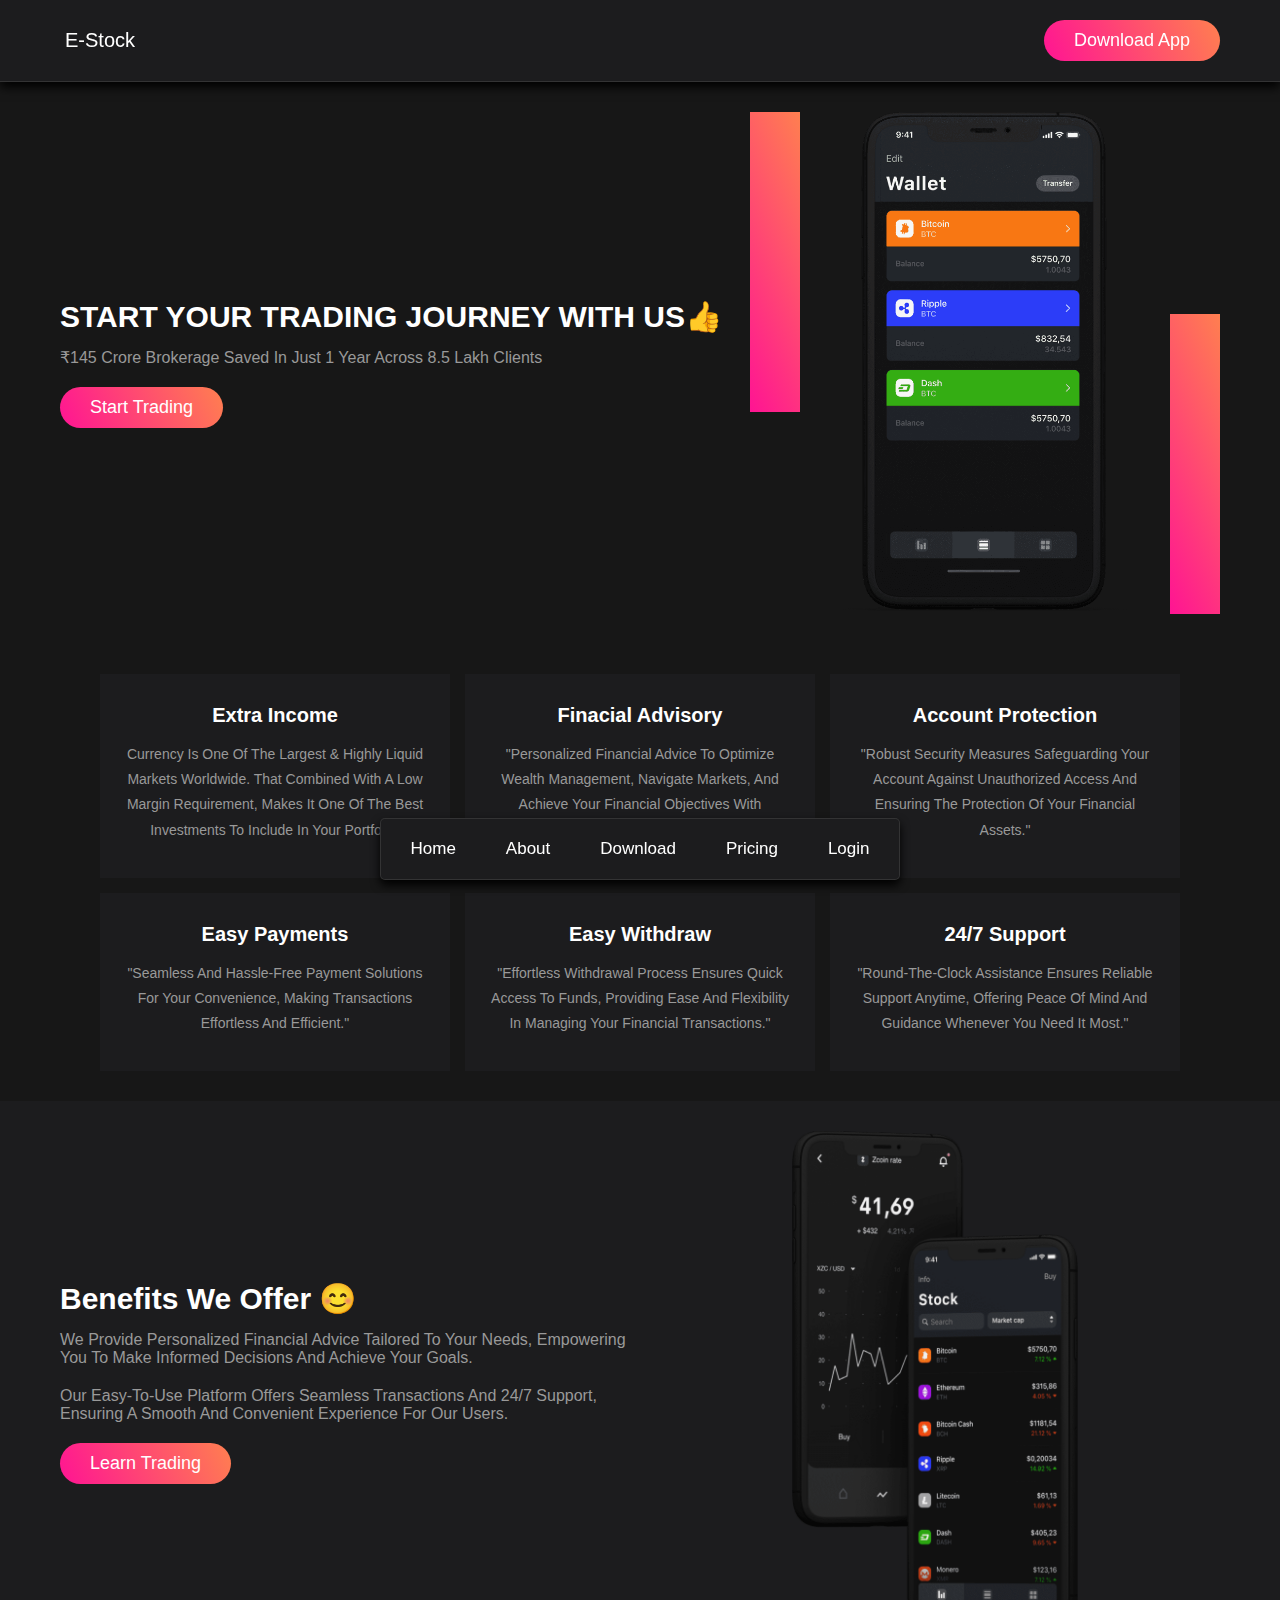
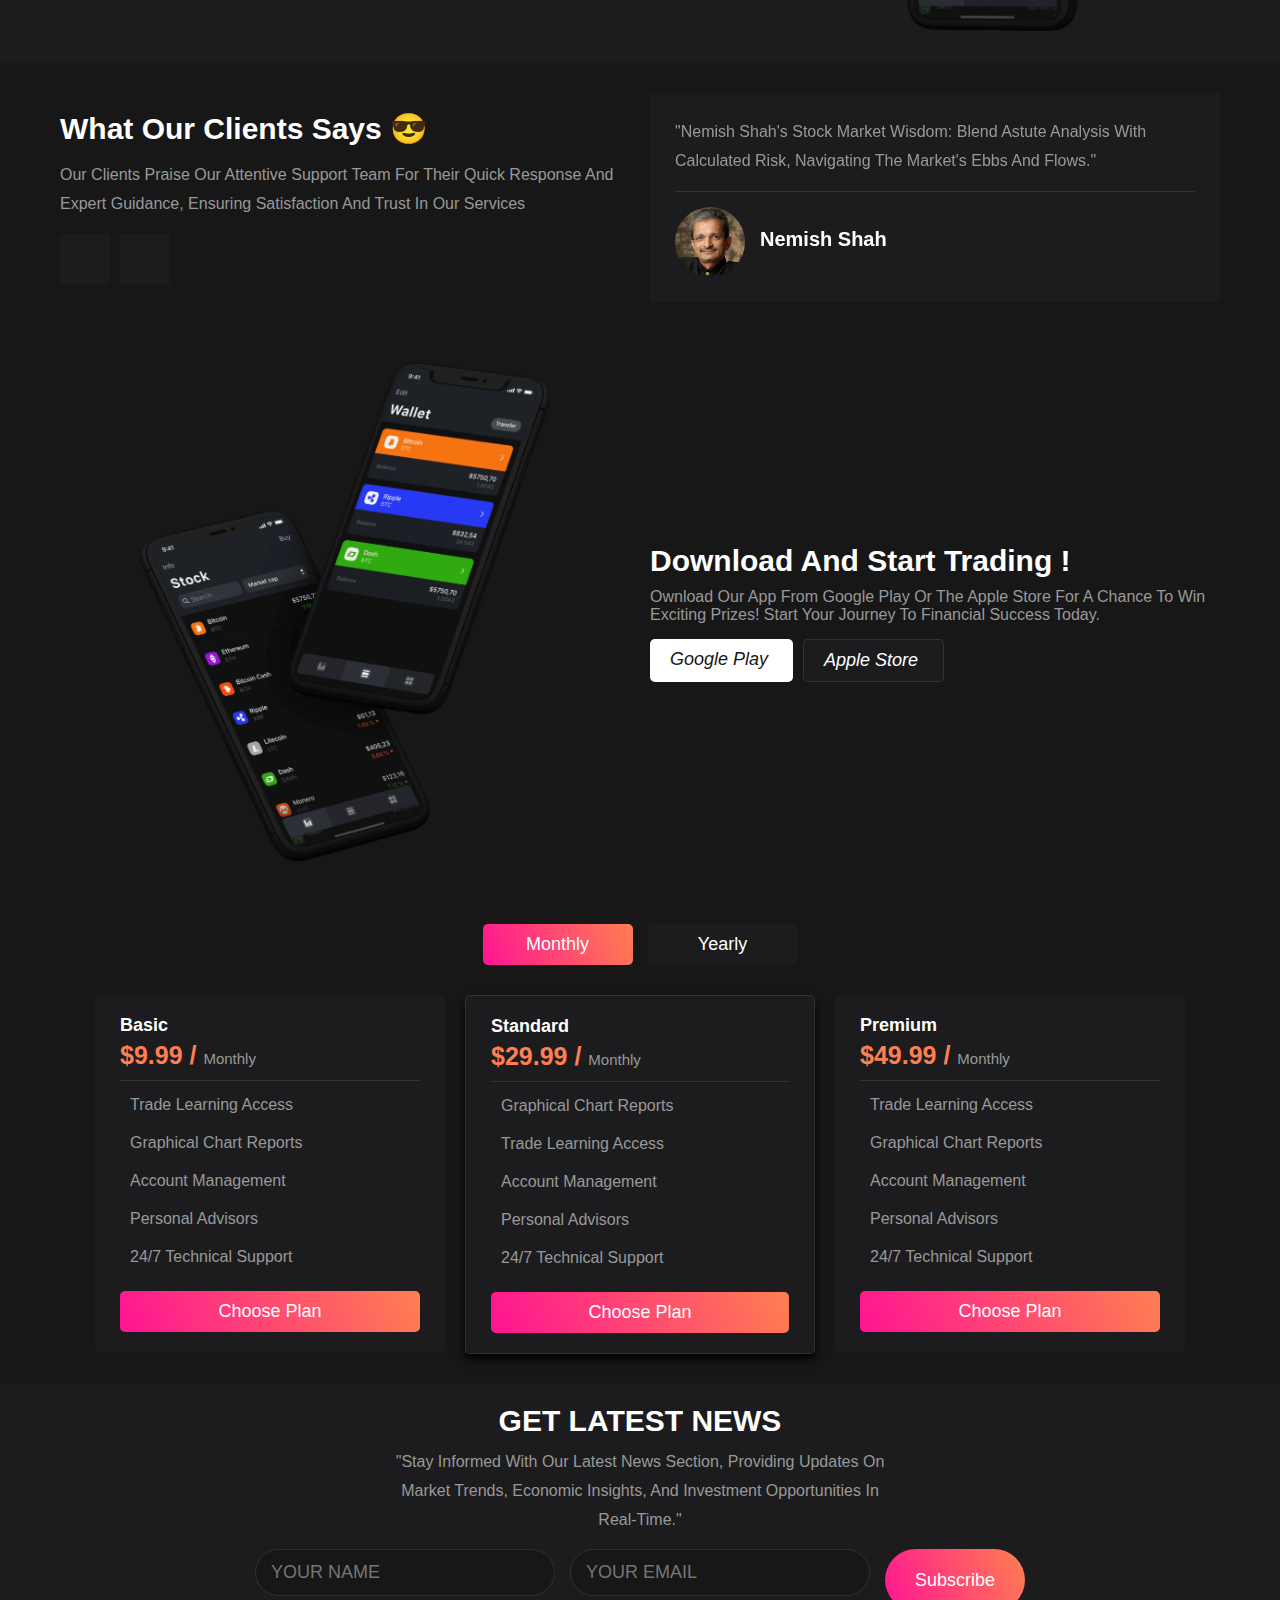
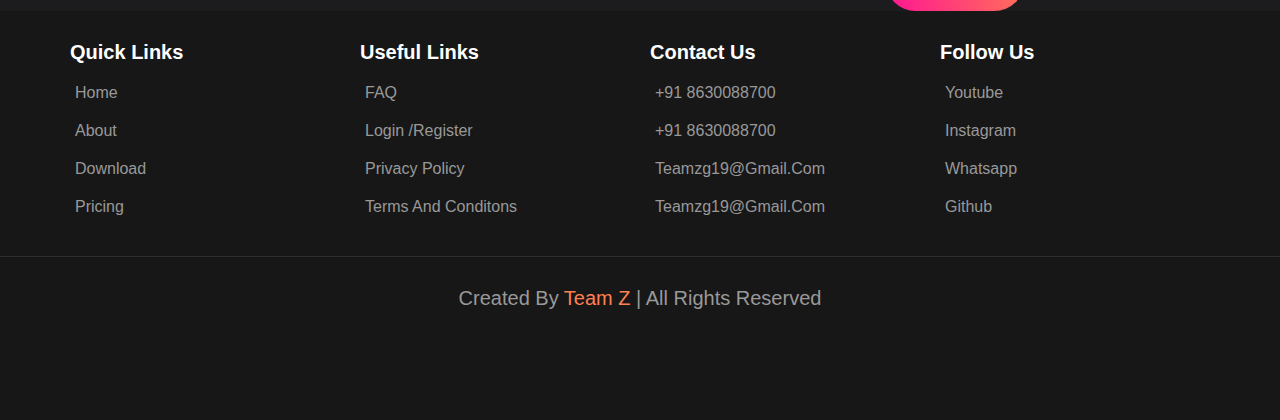
<file: index.html>
<!DOCTYPE html>
<html lang="en">
<head>
    <meta charset="UTF-8">
    <meta name="viewport" content="width=device-width, initial-scale=1.0">
    <title>Trading App </title>

    <!-- custom css link  -->
    <link rel="stylesheet" href="style.css">
    <link rel="stylesheet" href="https://cdnjs.cloudflare.com/ajax/libs/font-awesome/6.5.1/css/all.min.css" integrity="sha512-DTOQO9RWCH3ppGqcWaEA1BIZOC6xxalwEsw9c2QQeAIftl+Vegovlnee1c9QX4TctnWMn13TZye+giMm8e2LwA==" crossorigin="anonymous" referrerpolicy="no-referrer" />
    <link rel="icon" href="./image/logo.png" type="image/png">
</head>
<body>
    
    <!-- header section start  -->
    <header class="header">
       <section class="flex">
        <a href="#home" class="logo"><i class="fa-solid fa-money-bill-trend-up"></i>E-stock</a>
        <a href="#download" class="btn">Download app</a>
       </section>
    </header>

    <!-- header section end -->

    <!-- navbar section start  -->
    <div class="navbar">
        <div class="nav">
            <a href="#home"><i class="fa-solid fa-home"></i><span>Home</span></a>
            <a href="#about"><i class="fas fa-circle-info"></i><span>about</span></a>
            <a href="#download"><i class="fas fa-download"></i><span>Download</span></a>
            <a href="#pricing"><i class="fas fa-comments-dollar"></i><span>Pricing</span></a>
            <a href="login.html"><i class="fas fa-user"></i><span>Login</span></a>
        </div>
    </div>

    <!-- navbar section end  -->

    
    <!-- home section start  -->
    <section id="home" class="home">

        <div class="flex">

            <div class="content">
                <h3>Start your trading journey with us👍</h3>
                <p>₹145 crore brokerage saved in just 1 year across 8.5 lakh clients</p>
                <a href="#download" class="btn">Start trading</a>
            </div>
            <div class="image">
                <img src="./image/home.png" alt="home image">
            </div>
        </div>
    </section>

    <!-- home section END  -->

    <!-- services section started  -->
    <section class="services">

        <div class="box-container">

            <div class="box">
                <i class="fas fa-money-bill-trend-up"></i>
                <h3>extra income</h3>
                <p>Currency is one of the largest & highly liquid markets worldwide. That combined with a low margin requirement, makes it one of the best investments to include in your portfolio.</p>
            </div>

            <div class="box">
                <i class="fas fa-coins"></i>
                <h3>finacial advisory</h3>
                <p>"Personalized financial advice to optimize wealth management, navigate markets, and achieve your financial objectives with confidence and clarity."</p>
            </div>

            <div class="box">
                <i class="fas fa-shield-halved"></i>
                <h3>account protection</h3>
                <p>"Robust security measures safeguarding your account against unauthorized access and ensuring the protection of your financial assets."</p>
            </div>

            <div class="box">
                <i class="fas fa-credit-card"></i>
                <h3>easy payments</h3>
                <p>"Seamless and hassle-free payment solutions for your convenience, making transactions effortless and efficient."</p>
            </div>

            <div class="box">
                <i class="fas fa-money-bill-trend-up"></i>
                <h3>easy withdraw</h3>
                <p>"Effortless withdrawal process ensures quick access to funds, providing ease and flexibility in managing your financial transactions."                                                                                           </p>
            </div>

            <div class="box">
                <i class="fas fa-headset"></i>
                <h3>24/7 support</h3>
                <p>"Round-the-clock assistance ensures reliable support anytime, offering peace of mind and guidance whenever you need it most."</p>
            </div>
        </div>
    </section>


    <!-- services section ended -->

    <!-- about section start  -->
    <div class="about" id="about">

        <section class="flex">

            <div class="content">
                <h3>Benefits we offer 😊 </h3>
                <p>We provide personalized financial advice tailored to your needs, empowering you to make informed decisions and achieve your goals.</p>
                <p>Our easy-to-use platform offers seamless transactions and 24/7 support, ensuring a smooth and convenient experience for our users.</p>
                <a href="#" class="btn">learn trading</a>
            </div>

            <div class="image">
                <img src="./image/img-2@2x-1.png" alt="stock image">
            </div>
        </section>
    </div>
    <!-- about section ended -->

    <!-- review section started  -->
    <section class="reviews">

        <div class="flex"> 

            <div class="content">
                <h3>What our clients says 😎</h3>
                <p>Our clients praise our attentive support team for their quick response and expert guidance, ensuring satisfaction and trust in our services</p>
                <div class="controls">
                    <div class="fas fa-angle-left" onclick="prev()"></div>
                    <div class="fas fa-angle-right" onclick="next()"></div>
                </div>
            </div>
        


            <div class="slide-container">

            <div class="slide active">
                <p class="text">"Nemish Shah's stock market wisdom: blend astute analysis with calculated risk, navigating the market's ebbs and flows."
                </p>
                <div class="user">
                    <img src="./image/nemish shah.jpg" alt="">
                    <div>
                        <h3>Nemish shah</h3>
                        <div class="stars">
                            <i class="fas fa-star"></i>
                            <i class="fas fa-star"></i>
                            <i class="fas fa-star"></i>
                            <i class="fas fa-star"></i>
                            <i class="fas fa-star-helf-alt"></i>
                        </div>
                    </div>
                    <i class="fas fa-quote-right"></i>
                </div>
            </div>

            <div class="slide">
                <p class="text">"In the stock market maze, wisdom, patience, and knowledge guide decisions toward artful investment."</p>
                <div class="user">
                    <img src="./image/porinju veliyath.jpg" alt="">
                    <div>
                        <h3>porinju veliyath</h3>
                        <div class="stars">
                            <i class="fas fa-star"></i>
                            <i class="fas fa-star"></i>
                            <i class="fas fa-star"></i>
                            <i class="fas fa-star"></i>
                            <i class="fas fa-star-helf-alt"></i>
                        </div>
                    </div>
                    <i class="fas fa-quote-right"></i>
                </div>
            </div>

            <div class="slide">
                <p class="text">
                    "In the realm of stocks, Rakesh Jhunjhunwala crafts wealth through insight, courage, and strategic vision."</p>
                <div class="user">
                    <img src="./image/rakesh jhunjhunwala.webp" alt="">
                    <div>
                        <h3>rakesh jhunjhunwala</h3>
                        <div class="stars">
                            <i class="fas fa-star"></i>
                            <i class="fas fa-star"></i>
                            <i class="fas fa-star"></i>
                            <i class="fas fa-star"></i>
                            <i class="fas fa-star-helf-alt"></i>
                        </div>
                    </div>
                    <i class="fas fa-quote-right"></i>
                </div>
            </div>

            <div class="slide">
                <p class="text">
                    "In the dynamic market dance, Vijay Kedia orchestrates success with foresight, resilience, and an unwavering belief in fundamentals."</p>
                <div class="user">
                    <img src="./image/vijay kedia.jpg" alt="">
                    <div>
                        <h3>vijay kedia</h3>
                        <div class="stars">
                            <i class="fas fa-star"></i>
                            <i class="fas fa-star"></i>
                            <i class="fas fa-star"></i>
                            <i class="fas fa-star"></i>
                            <i class="fas fa-star-helf-alt"></i>
                        </div>
                    </div>
                    <i class="fas fa-quote-right"></i>
                </div>
            </div>

            <div class="slide">
                <p class="text">
                    "Gautam Adani's journey through the market is a testament to determination, innovation, and bold vision."</p>
                <div class="user">
                    <img src="./image/gautam adani.webp" alt="">
                    <div>
                        <h3>Gautam adani</h3>
                        <div class="stars">
                            <i class="fas fa-star"></i>
                            <i class="fas fa-star"></i>
                            <i class="fas fa-star"></i>
                            <i class="fas fa-star"></i>
                            <i class="fas fa-star-helf-alt"></i>
                        </div>
                    </div>
                    <i class="fas fa-quote-right"></i>
                </div>

            </div>
            </div>
        </div>
    </section>

    <!-- review section ended  -->

    <!-- download section start  -->
    <div class="download" id="download">

        <section class="flex">

            <div class="images">
                <img src="./image/img-3@2x-1.png" alt="">
            </div>


            <div class="content">
                <h3>download and start trading !</h3>
                <p>ownload our app from Google Play or the Apple Store for a chance to win exciting prizes! Start your journey to financial success today.</p>
                <div class="links">
                    <a href="#"><i class="fab fa-google-play"> google play</i></a>
                    <a href="#"><i class="fab fa-apple"> apple store</i></a>
                </div>
            </div>


        </section>
    </div>



    <!-- download section ends -->


    <!-- pricing section start  --> 



    
    <section class="pricing" id="pricing">

        <div class="toggle-buttons">
            <div class="button month-btn active">monthly</div>
            <div class="button year-btn">yearly</div>
        </div>

        <div class="box-container">
            <div class="box">
                <h3>Basic</h3>
                <div class="price month"><span>$9.99 / </span><span>monthly</span></div>
                <div class="price year"><span>$99.99 / </span><span>yearly</span></div>

                <div class="list">
                    <p><i class="fas fa-circle-check"></i><span>trade learning access</span></p>
                    <p><i class="fas fa-circle-check"></i><span>graphical chart reports</span></p>
                    <p><i class="fas fa-circle-check"></i><span>account management</span></p>
                    <p><i class="fas fa-circle-xmark"></i><span>personal advisors</span></p>
                    <p><i class="fas fa-circle-xmark"></i><span>24/7 technical support</span></p>
                </div>
                <a href="#" class="btn">choose plan</a>
            </div>

            <div class="box">
                <h3>standard</h3>
                <div class="price month"><span>$29.99 / </span><span>monthly</span></div>
                <div class="price year"><span>$199.99 / </span><span>yearly</span></div>

                <div class="list">
                    <p><i class="fas fa-circle-check"></i><span>graphical chart reports</span></p>
                    <p><i class="fas fa-circle-check"></i><span>trade learning access</span></p>
                    <p><i class="fas fa-circle-check"></i><span>account management</span></p>
                    <p><i class="fas fa-circle-check"></i><span>personal advisors</span></p>
                    <p><i class="fas fa-circle-xmark"></i><span>24/7 technical support</span></p>
                </div>
                <a href="#" class="btn">choose plan</a>
            </div>

            <div class="box">
                <h3>premium</h3>
                <div class="price month"><span>$49.99 / </span><span>monthly</span></div>
                <div class="price year"><span>$299.99 / </span><span>yearly</span></div>

                <div class="list">
                    <p><i class="fas fa-circle-check"></i><span>trade learning access</span></p>
                    <p><i class="fas fa-circle-check"></i><span>graphical chart reports</span></p>
                    <p><i class="fas fa-circle-check"></i><span>account management</span></p>
                    <p><i class="fas fa-circle-check"></i><span>personal advisors</span></p>
                    <p><i class="fas fa-circle-check"></i><span>24/7 technical support</span></p>
                </div>
                <a href="#" class="btn">choose plan</a>
            </div>
        </div>
    </section>
    
    <!-- pricing section ends --> 




    <!-- newsletter section start  -->

    <div class="newsletter">
        <div class="news">
            <h3>get latest news</h3>
            <p>"Stay informed with our latest news section, providing updates on market trends, economic insights, and investment opportunities in real-time."</p>
            <form action="">
                <input type="text" placeholder="your name"  class="input" maxlength="50">
                <input type="email" placeholder="your email"  class="input" maxlength="50">
                <input type="submit" placeholder="your email" value="subscribe" class="btn">
            </form>
        </div>
    </div>


    <!-- newsletter section ends   -->
    
    <!-- brand section start  -->


    <!-- brand section ends --> 


    <!-- footer section start -->

    <footer class="footer">

        <section class="box-container">

            <div class="box">
                <h3>quick links</h3>
                <a href="#home"><i class="fas fa-angle-right"></i> home</a>
                <a href="#about"><i class="fas fa-angle-right"></i> about </a>
                <a href="#download"><i class="fas fa-angle-right"></i> download</a>
                <a href="#pricing"><i class="fas fa-angle-right"></i> pricing</a>
            </div>


            <div class="box">
                <h3>Useful links</h3>
                <a href="#"><i class="fas fa-angle-right"></i> FAQ</a>
                <a href="#"><i class="fas fa-angle-right"></i> login /register</a>
                <a href="#"><i class="fas fa-angle-right"></i> privacy policy</a>
                <a href="#"><i class="fas fa-angle-right"></i> terms and conditons</a>
            </div>

            <div class="box">
                <h3>Contact us</h3>
                <a href="tel: 8630088700"><i class="fas fa-phone"></i> +91 8630088700</a>
                <a href="tel: 8630088700"><i class="fas fa-phone"></i> +91 8630088700</a>
                <a href="tel: 8630088700"><i class="fas fa-envelope"></i> teamzg19@gmail.com</a>
                <a href="tel: 8630088700"><i class="fas fa-envelope"></i> teamzg19@gmail.com</a>
            </div>
            <div class="box">
                <h3>Follow us</h3>
                <a href="#"><i class="fa-brands fa-youtube"></i> youtube</a>
                <a href="#"><i class="fa-brands fa-instagram"></i> instagram</a>
                <a href="#"><i class="fa-brands fa-whatsapp"></i> whatsapp</a>
                <a href="#"><i class="fa-brands fa-github"></i> github</a>
            </div>

        </section>
        <div class="credit">Created by <span>team z</span> | all rights reserved</div>

    </footer>
    <!-- footer section ends -->

    <!-- custom script file link  -->
    <script src="script.js"></script>    
</body>
</html>
</file>
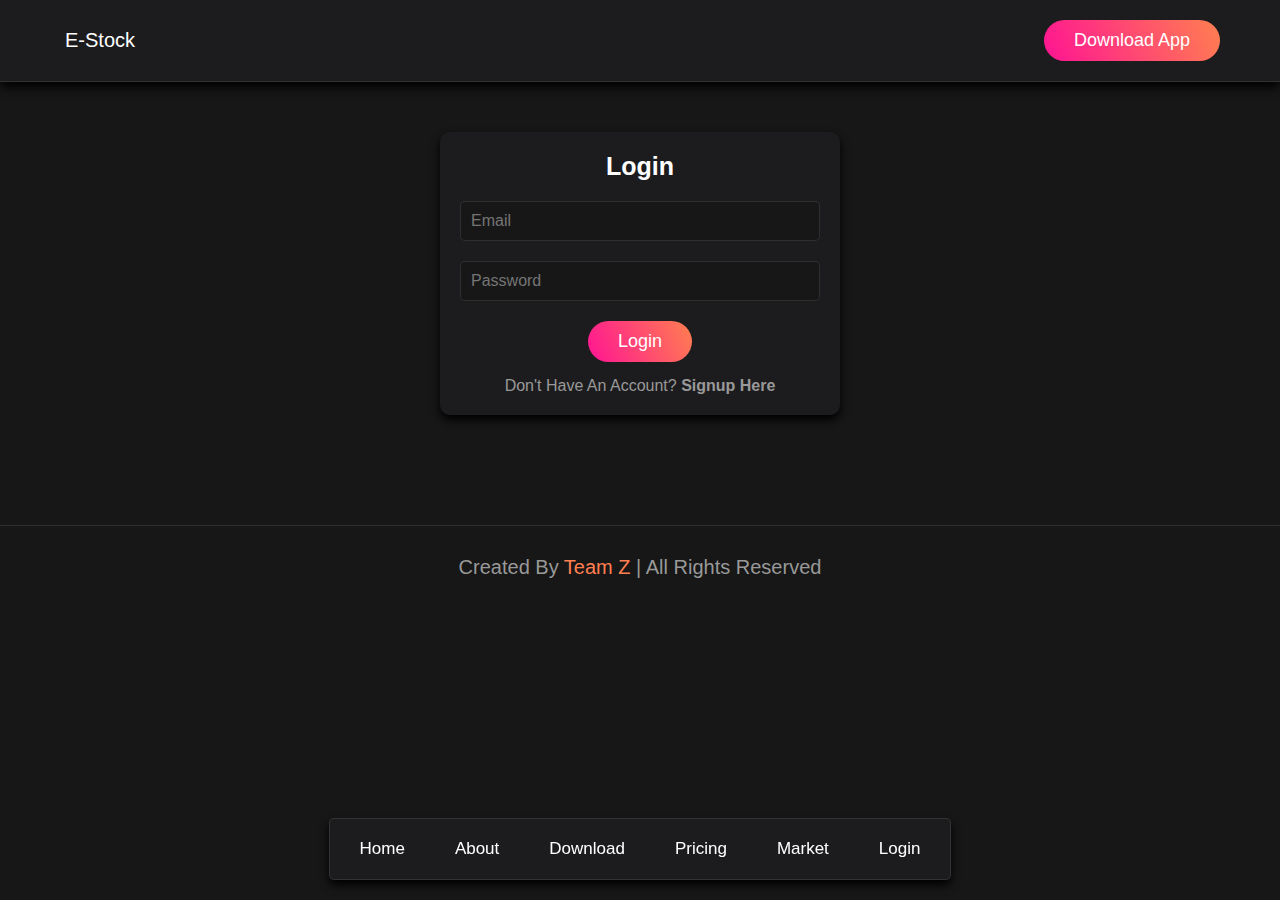
<file: login.html>
<!DOCTYPE html>
<html lang="en">
<head>
    <meta charset="UTF-8">
    <meta name="viewport" content="width=device-width, initial-scale=1.0">
    <title>Login</title>
    <link rel="stylesheet" href="style.css">
    <link rel="icon" href="./image/logo.png" type="image/png">
</head>
<body>
    <!-- Header -->
    <header class="header">
        <section class="flex">
            <a href="index.html" class="logo"><i class="fa-solid fa-money-bill-trend-up"></i>E-stock</a>
            <a href="#download" class="btn">Download app</a>
        </section>
    </header>

    <!-- Navbar -->
    <div class="navbar">
        <div class="nav">
            <a href="index.html"><i class="fa-solid fa-home"></i><span>Home</span></a>
            <a href="index.html#about"><i class="fas fa-circle-info"></i><span>About</span></a>
            <a href="index.html#download"><i class="fas fa-download"></i><span>Download</span></a>
            <a href="index.html#pricing"><i class="fas fa-comments-dollar"></i><span>Pricing</span></a>
            <a href="market.html"><i class="fas fa-chart-line"></i><span>Market</span></a>
            <a href="login.html"><i class="fas fa-user"></i><span>Login</span></a>
        </div>
    </div>

    <!-- Login Section -->
    <section class="login">
        <h2>Login</h2>
        <form onsubmit="handleLogin(event)">
            <input type="email" placeholder="Email" required>
            <input type="password" placeholder="Password" required>
            <button type="submit" class="btn">Login</button>
        </form>
        <p>Don't have an account? <a href="signup.html">Signup here</a></p>
    </section>

    <!-- Login Success Modal -->
    <div id="loginSuccessModal" class="modal">
        <div class="modal-content">
            <span class="close" onclick="closeModal('loginSuccessModal')">&times;</span>
            <h3>Login Successful</h3>
            <p>Welcome back! Redirecting to the homepage...</p>
        </div>
    </div>

    <!-- Footer -->
    <footer class="footer">
        <section class="box-container">
            <!-- ...existing footer content from index.html... -->
        </section>
        <div class="credit">Created by <span>team z</span> | all rights reserved</div>
    </footer>

    <script>
        function handleLogin(event) {
            event.preventDefault();
            openModal('loginSuccessModal');
            setTimeout(() => {
                window.location.href = "index.html";
            }, 2000);
        }

        function openModal(modalId) {
            document.getElementById(modalId).style.display = 'flex';
        }

        function closeModal(modalId) {
            document.getElementById(modalId).style.display = 'none';
        }
    </script>
</body>
</html>
</file>
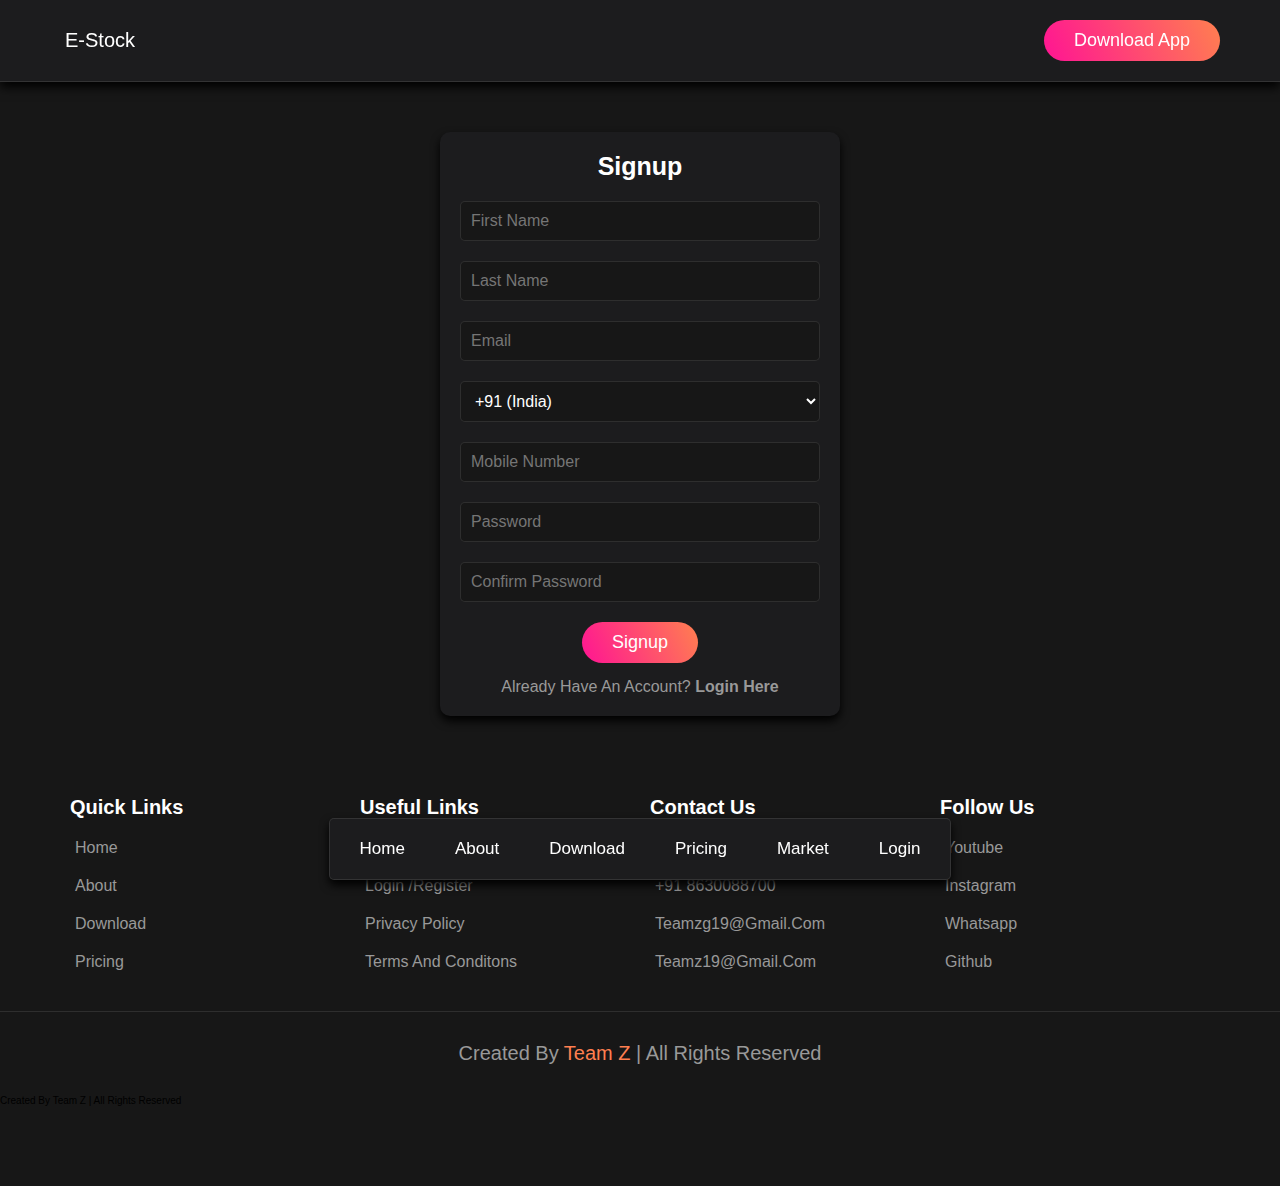
<file: signup.html>
<!DOCTYPE html>
<html lang="en">

<head>
    <meta charset="UTF-8">
    <meta name="viewport" content="width=device-width, initial-scale=1.0">
    <title>Signup</title>
    <link rel="stylesheet" href="style.css">
    <link rel="icon" href="./image/logo.png" type="image/png">
</head>

<body>
    <!-- Header -->
    <header class="header">
        <section class="flex">
            <a href="index.html" class="logo"><i class="fa-solid fa-money-bill-trend-up"></i>E-stock</a>
            <a href="#download" class="btn">Download app</a>
        </section>
    </header>

    <!-- Navbar -->
    <div class="navbar">
        <div class="nav">
            <a href="index.html"><i class="fa-solid fa-home"></i><span>Home</span></a>
            <a href="index.html#about"><i class="fas fa-circle-info"></i><span>About</span></a>
            <a href="index.html#download"><i class="fas fa-download"></i><span>Download</span></a>
            <a href="index.html#pricing"><i class="fas fa-comments-dollar"></i><span>Pricing</span></a>
            <a href="market.html"><i class="fas fa-chart-line"></i><span>Market</span></a>
            <a href="login.html"><i class="fas fa-user"></i><span>Login</span></a>
        </div>
    </div>

    <!-- Signup Section -->
    <section class="signup">
        <h2>Signup</h2>
        <form onsubmit="handleSignup(event)">
            <input type="text" placeholder="First Name" required>
            <input type="text" placeholder="Last Name" required>
            <input type="email" placeholder="Email" required>
            <div>
                <select required>
                    <option value="+91">+91 (India)</option>
                    <option value="+1">+1 (USA)</option>
                    <option value="+44">+44 (UK)</option>
                </select>
                <input type="tel" placeholder="Mobile Number" required>
            </div>
            <input type="password" placeholder="Password" required>
            <input type="password" placeholder="Confirm Password" required>
            <button type="submit" class="btn">Signup</button>
        </form>
        <p>Already have an account? <a href="login.html">Login here</a></p>
    </section>

    <!-- Signup Success Modal -->
    <div id="signupSuccessModal" class="modal">
        <div class="modal-content">
            <span class="close" onclick="closeModal('signupSuccessModal')">&times;</span>
            <h3>Signup Successful</h3>
            <p>Welcome! Redirecting to the homepage...</p>
        </div>
    </div>

    <footer class="footer">

        <section class="box-container">

            <div class="box">
                <h3>quick links</h3>
                <a href="#home"><i class="fas fa-angle-right"></i> home</a>
                <a href="#about"><i class="fas fa-angle-right"></i> about </a>
                <a href="#download"><i class="fas fa-angle-right"></i> download</a>
                <a href="#pricing"><i class="fas fa-angle-right"></i> pricing</a>
            </div>


            <div class="box">
                <h3>Useful links</h3>
                <a href="#"><i class="fas fa-angle-right"></i> FAQ</a>
                <a href="#"><i class="fas fa-angle-right"></i> login /register</a>
                <a href="#"><i class="fas fa-angle-right"></i> privacy policy</a>
                <a href="#"><i class="fas fa-angle-right"></i> terms and conditons</a>
            </div>

            <div class="box">
                <h3>Contact us</h3>
                <a href="tel: 8630088700"><i class="fas fa-phone"></i> +91 8630088700</a>
                <a href="tel: 8630088700"><i class="fas fa-phone"></i> +91 8630088700</a>
                <a href="tel: 8630088700"><i class="fas fa-envelope"></i> teamzg19@gmail.com</a>
                <a href="tel: 8630088700"><i class="fas fa-envelope"></i> teamz19@gmail.com</a>
            </div>
            <div class="box">
                <h3>Follow us</h3>
                <a href="#"><i class="fa-brands fa-youtube"></i> youtube</a>
                <a href="#"><i class="fa-brands fa-instagram"></i> instagram</a>
                <a href="#"><i class="fa-brands fa-whatsapp"></i> whatsapp</a>
                <a href="#"><i class="fa-brands fa-github"></i> github</a>
            </div>

        </section>
        <div class="credit">Created by <span>team z</span> | all rights reserved</div>

    </footer>
    <!-- footer section ends -->
    <div class="credit">Created by <span>team z</span> | all rights reserved</div>
    </footer>

    <script>
        function handleSignup(event) {
            event.preventDefault();
            openModal('signupSuccessModal');
            setTimeout(() => {
                window.location.href = "index.html";
            }, 2000);
        }

        function openModal(modalId) {
            document.getElementById(modalId).style.display = 'flex';
        }

        function closeModal(modalId) {
            document.getElementById(modalId).style.display = 'none';
        }
    </script>
</body>

</html>
</file>
<file: style.css>
:root {
    --white: #fff;
    --black: #171717;
    --bg-color: #1c1c1e;
    --light-white: #999;
    --box-shadow: 0 .5rem 1rem #000;
    --border: .1rem solid rgba(255, 255, 255, .1);
    --gradient: linear-gradient(65deg, deeppink, coral);
}

* {
    font-family: 'Montserrat', sans-serif;
    box-sizing: border-box;
    margin: 0;
    padding: 0;
    text-decoration: none;
    text-transform: capitalize;
    outline: none;
    border: none;

}

*::selection {
    background: var(--white);
    color: var(--black);
}

html {
    font-size: 62.5%;
    scroll-behavior: smooth;
    scroll-padding-top: 9rem;
    overflow-x: hidden;
}


::-webkit-scrollbar {
    width: 1rem;
}

::-webkit-scrollbar-thumb {
    background: var(--white);
}

::-webkit-scrollbar-track {
    background-color: transparent;
}

body {
    background: var(--black);
    padding-bottom: 8rem;
}

section {
    padding: 3rem 2rem;
    max-width: 1200px;
    margin: 0 auto;
}
.btn{
    display: inline-block;
    margin-top: 1rem;
    cursor: pointer;
    padding: 1rem 3rem;
    font-size: 1.8rem;
    background: var(--gradient);
    color: var(--white);
    border-radius: 5rem;
    transition: .3s linear;
}
.btn:hover{
    background: var(--white);
    color: var(--black);
}

.header {
    position: sticky;
    top: 0;
    left: 0;
    right: 0;
    background-color: var(--bg-color);
    border-bottom: var(--border);
    box-shadow: var(--box-shadow);
    z-index: 1000;
}

.header .flex {
    display: flex;
    justify-content: space-between;
    align-items: center;
    padding: 2rem;
}

.header .flex .logo {
    font-size: 2rem;
    color: var(--white);
}

.header .flex .logo i {
    margin-right: .5rem;
    color: coral;
}

.header .flex .btn{
    margin-top: 0;
}

.navbar{
    position: fixed;
    display: flex;
    justify-content: center;
    bottom: 2rem;
    left: 0;
    right: 0;
    z-index: 5;

}
.navbar .nav{
    padding: 1rem;
    background-color: var(--bg-color);
    border: var(--border);
    box-shadow: var(--box-shadow);
    display: flex;
    align-items: center;
    text-align: center;
    justify-content: space-around;
    gap: 1rem;
    border-radius: .5rem;
}

.navbar .nav a{
    font-size: 1.7rem;
    padding: 1rem 2rem;
    border-radius: .5rem;
    transition: .2s linear;
    color: var(--white);
}

.navbar .nav a:hover{
    background: var(--gradient);
}

.navbar .nav a:hover span{
    color: var(--white);
}

.navbar .nav a i{
    display: none;
}

.home .flex{
    display: flex;
    align-items: center;
    flex-wrap: wrap;
    gap: 2rem;
}

.home .flex .image::before{
    content: ' ';
    position: absolute;
    top: 0; left:0;
    height: 30rem;
    width: 5rem;
    background: var(--gradient);
    animation: animate1 4s cubic-bezier(.29,1,.26,1.12) infinite;
}

.home .flex .image::after{
    content: ' ';
    position: absolute;
    bottom: 0; right:0;
    height: 30rem;
    width: 5rem;
    background: var(--gradient);
    animation: animate2 4s cubic-bezier(.29,1,.26,1.12) infinite;
}

@keyframes animate1{
    0%, 100%{
        transform: translateY(0%);
    }
    50%{
        transform: translateY(100%);
    }
}
@keyframes animate2{
    0%, 100%{
        transform: translateY(0%);
    }
    50%{
        transform: translateY(-100%);
    }
}

.home .flex .image{
    z-index: -5;
    flex: 1 1 30rem;
    position:  relative;
    overflow: visible;
}

.home .flex .image img{
    width: 100%;
    height: 50rem;
    object-fit: contain;
}

.home .flex .content{
    flex: 1 1 50rem;
}

.home .flex .content h3{
    font-size: 3rem;
    color: var(--white);
    margin-bottom: .5rem;
    text-transform: uppercase;
}

.home .flex .content p {
    line-height: 1.8rem;
    padding: 1rem 0;
    font-size: 1.6rem;
    color: var(--light-white);
}

.services .box-container {
    display: grid;
    grid-template-columns: repeat(auto-fit  , 35rem);
    gap: 1.5rem;
    align-items: flex-start;
    justify-content: center;

}

.services .box-container .box{
    text-align: center;
    padding: 2.5rem 2rem;
    background-color: var(--bg-color);
}
.services .box-container .box i{
    font-size: 3.5rem;
    background: var(--gradient);
    background-clip: text;
    color: transparent;
    margin-bottom: 1rem;
}
.services .box-container .box h3{
    font-size: 2rem;
    margin: .5rem 0;
    color: var(--white);
}

.services .box-container .box p{
    line-height: 1.8;
    font-size: 1.4rem;
    color: var(--light-white);
    padding:1rem 0;
}

.about {
    background: var(--bg-color);
}

.about .flex{
    display: flex;
    align-items: center;
    gap: 2rem;
    flex-wrap: wrap-reverse;
}

.about .flex .content{
    flex: 1 1 40rem;
}

.about .flex .image{
    flex: 1 1 40rem;
}
.about .flex .image img{
    width: 100%;
    height: 50rem;
    object-fit: contain;
}

.about .flex .content h3{
    font-size: 3rem;
    color: var(--white);
    margin-bottom: .5rem;
}

.about .flex .content p{
    font-size: 1.6rem;
    color: var(--light-white);
    padding: 1rem 0;
}


.reviews .flex{
    display: flex;
    align-items: center;
    flex-wrap: wrap;
    gap: 2rem;
}

.reviews .flex .content{
    flex:  1 1 40rem;
}
.reviews .flex .content h3{
    font-size: 3rem ;
    color: var(--white);
    margin-bottom: .5rem;
}

.reviews .flex .content p{
    line-height: 1.8;
    font-size: 1.6rem;
    color: var(--light-white);
    padding: 1rem 0;
}

.reviews .flex .content .controls{
    margin-top: .5rem;
    display: flex;
    gap: 1rem;
}

.reviews .flex .content .controls div{
    height: 5rem;
    line-height: 4.9rem;
    font-size: 2.5rem;
    color: var(--white);
    background: var(--bg-color);
    text-align: center;
    width: 5rem;
}

.reviews .flex .content .controls div:hover{
    background: var(--gradient);
}

.reviews .flex .slide-container{
    flex: 1 1 40rem;
    perspective: 1000px;
}

.reviews .flex .slide-container .slide{
    background: var(--bg-color);
    padding: 2.5rem; 
    display: none;
    animation: slide .2s linear;
    transform-style: preserve-3d;
}

@keyframes slide {
    0%{
        transform: rotateX(180deg);
    }
}

.reviews .flex .slide-container .slide > *{
    animation: slideContent .2s linear .2s backwards;
}

@keyframes slideContent {
    0%{
        opacity: 0;
        transform: scale(.5);
    }
}

.reviews .flex .slide-container .slide.active{
    display: block;
}

.reviews .flex .slide-container .slide .text{
    font-size: 1.6rem;
    color: var(--light-white);
    line-height: 1.8;
}
.reviews .flex .slide-container .slide .user{
    margin-top: 1.5rem;
    display: flex;
    align-items: center;
    gap: 1.5rem;
    padding-top: 1.5rem;
    border-top: var(--border);
}

.reviews .flex .slide-container .slide .user img{
    height: 7rem;
    width: 7rem;
    border-radius: 50%;
    object-fit: cover;

}
.reviews .flex .slide-container .slide .user h3{
    font-size: 2rem;
    color: var(--white);
}
.reviews .flex .slide-container .slide .user .stars{
    margin-top: .5rem;
}

.reviews .flex .slide-container .slide .user .stars i{
    color: coral;
    font-size: 1.5rem;
}

.reviews .flex .slide-container .slide .user .fa-quote-right{
    font-size: 4rem;
    color: transparent;
    background: var(--gradient);
    background-clip: text;
    margin-left: auto;
}

.download .flex{
    display: flex;
    align-items: center;
    flex-wrap: wrap;
    gap: 2rem;
}

.download .flex .images{
    flex: 1 1 40rem;
}
.download .flex .images img{
    width: 100%;
    height: 50rem;
    object-fit: contain;
}
.download .flex .content{
    flex: 1 1 40rem;
}
.download .flex .content h3{

    font-size: 3rem;
    color: var(--white);
    margin-bottom: 0.5rem;
}

.download .flex .content p{
    line-break: 1.8;
    font-size: 1.6rem;
    color: var(--light-white);
    padding: .5rem 0;
}


.download .flex .content .links{
    display: flex;
    margin-top: 1rem;
    gap: 1rem;
}

.download .flex .content a{
    padding:  1rem 2rem;
    font-size: 1.8rem;
    border-radius: .5rem;
}

.download .flex .content a i{
    margin-right: .5rem;
}

.download .flex .content a:first-child{
    background-color: var(--white);
    color: var(--black);
}
.download .flex .content a:first-child:hover{
    background: var(--gradient);
}
.download .flex .content a:last-child:hover{
    background: var(--gradient);
    border: transparent;
}

.download .flex .content a:last-child{
    background-color: var(--bg-color);
    color: var(--white);
    border: var(--border);
}

.pricing .toggle-buttons{
    display: flex;
    justify-content: center;
    gap: 1.5rem;
    margin-bottom: 3rem;

}

.pricing .toggle-buttons .button{
    padding: 1rem;
    width: 15rem;
    font-size: 1.8rem;
    color: var(--white);
    border-radius: .5rem;
    background: var(--bg-color);
    text-align: center;
    cursor: pointer;
}
.pricing .toggle-buttons .button.active,
.pricing .toggle-buttons .button:hover{
    background: var(--gradient);
}

.pricing .box-container{
    display: grid;
    grid-template-columns: repeat(auto-fit, 35rem);
    align-items: flex-start;
    justify-content: center;
    gap: 2rem;
}

.pricing .box-container .box{
    padding: 2rem 2.5rem;
    background-color: var(--bg-color);
    border-radius: .5rem;
}

.pricing .box-container .box h3{
    font-size: 1.8rem;
    color: var(--white);
    margin-bottom: .5rem;
}
.pricing .box-container .box .price {
    /* margin:  1rem 0; */
    margin-bottom: 1rem;
    animation: price .2s linear;
    transform-origin: top;
}
@keyframes price{
    0%{
        opacity: 5;
        transform: scaleY(.5);
    }
}

.pricing .box-container .box .price span:first-child{
    color: coral;
    font-size: 2.5rem;
    font-weight: 600;
}

.pricing .box-container .box .price span:last-child{
    font-size: 1.5rem;
    color: var(--light-white);
}

.pricing .box-container .box .price.year{
    display: none;
}


.pricing .box-container .box .list p{
    padding:  1rem 0;
    font-size: 1.6rem;
}

.pricing .box-container .box .list{
    margin-top: 1rem;
    padding: .5rem 0;
    border-top: var(--border);
}
.pricing .box-container .box .list p{
    padding: 1rem 0;
    font-size: 1.6rem;
}


.pricing .box-container .box .list p i{
    margin-right: 1rem;
}

.pricing .box-container .box .list p .fa-circle-check{
    color: limegreen;
}

.pricing .box-container .box .list p .fa-circle-xmark{
    color: tomato;
}

.pricing .box-container .box .list p{
    color: var(--light-white);
}

.pricing .box-container .box .btn{
    width: 100%;
    text-align: center;
    border-radius: .5rem;
}

.pricing .box-container .box:nth-child(2){
    border: var(--border);
    box-shadow: var(--box-shadow);
}

.newsletter{
    background: var(--bg-color);

}

.newsletter .news{
    text-align: center;
}

.newsletter .news h3{
    color: var(--white);
    padding-top: 2rem;
    font-size: 3rem;
    text-transform: uppercase;
}

.newsletter .news p{
    line-height: 1.8;
    font-size: 1.6rem;
    color:var(--light-white);
    max-width: 50rem;
    margin: 1rem auto;
}

.newsletter .news form{
    display: flex;
    gap: 1.5rem;
    flex-wrap: wrap;
    justify-content: center;
    margin-top: 1.5rem;
}

.newsletter .news form .input{
    margin-bottom: 1.5rem;
    border-radius: 5rem;
    padding: 1.2rem 1.5rem;
    font-size: 1.8rem;
    color: var(--white);
    border: var(--border);
    background-color: var(--black);
    width: 30rem;
    text-transform: none;
}
.newsletter .news form .input::placeholder{
    text-transform: uppercase;
}
.newsletter .news form .btn{
    margin-top: 0;
}



.footer .box-container{
    display: grid;
    grid-template-columns: repeat(auto-fit, 27rem);
    gap: 2rem;
    align-items: flex-start;
    justify-content: center;

}

.footer .box-container .box h3{
    font-size: 2rem;
    color: var(--white);
    margin-bottom: 1rem;
}

.footer .box-container .box a{
    font-size: 1.6rem;
    color: var(--light-white);
    display: block;
    padding: 1rem 0;
}



.footer .box-container .box a i{
    color: coral;
    margin-right: .5rem;

}

.footer .box-container .box a:hover{
    color: var(--white);
    text-decoration: underline;
}

.footer .credit{
    padding: 3rem 2rem;
    font-size: 2rem;
    border-top: var(--border);
    text-align: center;
    color: var(--light-white);
}

.footer .credit span{
    color: coral;
}

.login, .signup {
    max-width: 40rem;
    margin: 5rem auto;
    background: var(--bg-color);
    padding: 2rem;
    border-radius: 1rem;
    box-shadow: var(--box-shadow);
    text-align: center;
}

.login h2, .signup h2 {
    font-size: 2.5rem;
    color: var(--white);
    margin-bottom: 1rem;
}

.login form input, .signup form input, .signup form select {
    width: 100%;
    margin: 1rem 0;
    padding: 1rem;
    font-size: 1.6rem;
    border: var(--border);
    background: var(--black);
    color: var(--white);
    border-radius: 0.5rem;
}

.login p, .signup p {
    margin-top: 1.5rem;
    font-size: 1.6rem;
    color: var(--light-white);
}

.login p a, .signup p a {
    color: var(--gradient);
    font-weight: bold;
    text-decoration: none;
    transition: color 0.3s;
}

.login p a:hover, .signup p a:hover {
    color: var(--white);
    text-decoration: underline;
}

.back-to-top {
    position: fixed;
    bottom: 2rem;
    right: 2rem;
    width: 4rem; /* Set width */
    height: 4rem; /* Set height */
    padding: 0; /* Remove padding */
    font-size: 2rem;
    background: var(--gradient);
    color: var(--white);
    border: none;
    border-radius: 50%; /* Make it circular */
    cursor: pointer;
    display: none;
    z-index: 1000;
    text-align: center;
    line-height: 4rem; /* Center the text vertically */
}

.back-to-top:hover {
    background: var(--white);
    color: var(--black);
}

.modal {
    display: none;
    position: fixed;
    top: 0;
    left: 0;
    width: 100%;
    height: 100%;
    background: rgba(0, 0, 0, 0.8);
    z-index: 1000;
    justify-content: center;
    align-items: center;
}

.modal-content {
    background: var(--bg-color);
    padding: 2rem;
    border-radius: 1rem;
    text-align: center;
    color: var(--white);
    max-width: 40rem;
    width: 90%;
    box-shadow: var(--box-shadow);
    position: relative;
}

.modal-content h3 {
    font-size: 2.5rem;
    margin-bottom: 1rem;
}

.modal-content p {
    font-size: 1.6rem;
    color: var(--light-white);
}

.modal-content .close {
    position: absolute;
    top: 1rem;
    right: 1rem;
    font-size: 2rem;
    color: var(--white);
    cursor: pointer;
    transition: color 0.3s;
}

.modal-content .close:hover {
    color: coral;
}

.market {
    text-align: center;
    padding: 3rem 2rem;
}

.market h2 {
    font-size: 3.5rem;
    color: var(--white);
    margin-bottom: 1.5rem;
}

.market-description {
    font-size: 1.6rem;
    color: var(--light-white);
    margin-bottom: 2rem;
}

.selector-section {
    display: flex;
    justify-content: center;
    gap: 1rem;
    margin-bottom: 2rem;
}

.selector-section .input {
    width: 30%;
    padding: 1rem;
    font-size: 1.6rem;
    border: var(--border);
    border-radius: 0.5rem;
    background: var(--black);
    color: var(--white);
}

.results {
    background: var(--bg-color);
    padding: 2rem;
    border-radius: 1rem;
    box-shadow: var(--box-shadow);
    color: var(--white);
    max-width: 800px;
    margin: 2rem auto;
    text-align: left;
}

.results h3 {
    font-size: 2rem;
    color: coral;
    margin-bottom: 1rem;
}

canvas {
    margin-top: 2rem;
    max-width: 100%;
}

.selector-section .btn {
    background: var(--gradient);
    color: var(--white);
    padding: 1rem 2rem;
    font-size: 1.6rem;
    border-radius: 0.5rem;
    cursor: pointer;
    transition: background 0.3s ease;
}

.selector-section .btn:hover {
    background: var(--white);
    color: var(--black);
}

/* Responsive Design */
@media (max-width: 1200px) {
    section {
        padding: 2rem 1rem;
    }
}

@media (max-width: 992px) {
    .header .flex {
        flex-direction: column;
        gap: 1rem;
    }

    .navbar .nav {
        flex-wrap: wrap;
        gap: 0.5rem;
    }

    .home .flex {
        flex-direction: column;
        text-align: center;
    }

    .home .flex .image img {
        height: auto;
    }

    .about .flex {
        flex-direction: column;
        text-align: center;
    }

    .about .flex .image img {
        height: auto;
    }

    .reviews .flex {
        flex-direction: column;
        text-align: center;
    }

    .reviews .flex .content .controls {
        justify-content: center;
    }

    .download .flex {
        flex-direction: column;
        text-align: center;
    }

    .download .flex .images img {
        height: auto;
    }

    .pricing .box-container {
        grid-template-columns: repeat(auto-fit, minmax(25rem, 1fr));
    }

    .newsletter .news form {
        flex-direction: column;
    }

    .market .selector-section {
        flex-direction: column;
    }

    .market .selector-section .input {
        width: 100%;
    }
}

@media (max-width: 768px) {
    html {
        font-size: 55%;
    }

    .navbar .nav a {
        font-size: 1.4rem;
        padding: 0.8rem 1.5rem;
    }

    .home .flex .content h3 {
        font-size: 2.5rem;
    }

    .home .flex .content p {
        font-size: 1.4rem;
    }

    .services .box-container {
        grid-template-columns: repeat(auto-fit, minmax(20rem, 1fr));
    }

    .reviews .flex .slide-container .slide .text {
        font-size: 1.4rem;
    }

    .download .flex .content h3 {
        font-size: 2.5rem;
    }

    .download .flex .content p {
        font-size: 1.4rem;
    }

    .pricing .toggle-buttons .button {
        font-size: 1.6rem;
        width: 12rem;
    }

    .pricing .box-container .box h3 {
        font-size: 1.6rem;
    }

    .newsletter .news h3 {
        font-size: 2.5rem;
    }

    .newsletter .news p {
        font-size: 1.4rem;
    }

    .login, .signup {
        padding: 1.5rem;
    }

    .login h2, .signup h2 {
        font-size: 2rem;
    }

    .login form input, .signup form input, .signup form select {
        font-size: 1.4rem;
    }
}

@media (max-width: 576px) {
    .header .flex .logo {
        font-size: 1.8rem;
    }

    .btn {
        font-size: 1.6rem;
        padding: 0.8rem 2rem;
    }

    .navbar .nav a {
        font-size: 1.2rem;
        padding: 0.6rem 1rem;
    }

    .home .flex .content h3 {
        font-size: 2rem;
    }

    .home .flex .content p {
        font-size: 1.2rem;
    }

    .about .flex .content h3 {
        font-size: 2rem;
    }

    .about .flex .content p {
        font-size: 1.2rem;
    }

    .reviews .flex .content h3 {
        font-size: 2rem;
    }

    .reviews .flex .content p {
        font-size: 1.2rem;
    }

    .download .flex .content h3 {
        font-size: 2rem;
    }

    .download .flex .content p {
        font-size: 1.2rem;
    }

    .pricing .toggle-buttons .button {
        font-size: 1.4rem;
        width: 10rem;
    }

    .pricing .box-container .box h3 {
        font-size: 1.4rem;
    }

    .newsletter .news h3 {
        font-size: 2rem;
    }

    .newsletter .news p {
        font-size: 1.2rem;
    }

    .login, .signup {
        padding: 1rem;
    }

    .login h2, .signup h2 {
        font-size: 1.8rem;
    }

    .login form input, .signup form input, .signup form select {
        font-size: 1.2rem;
    }
}
</file>
